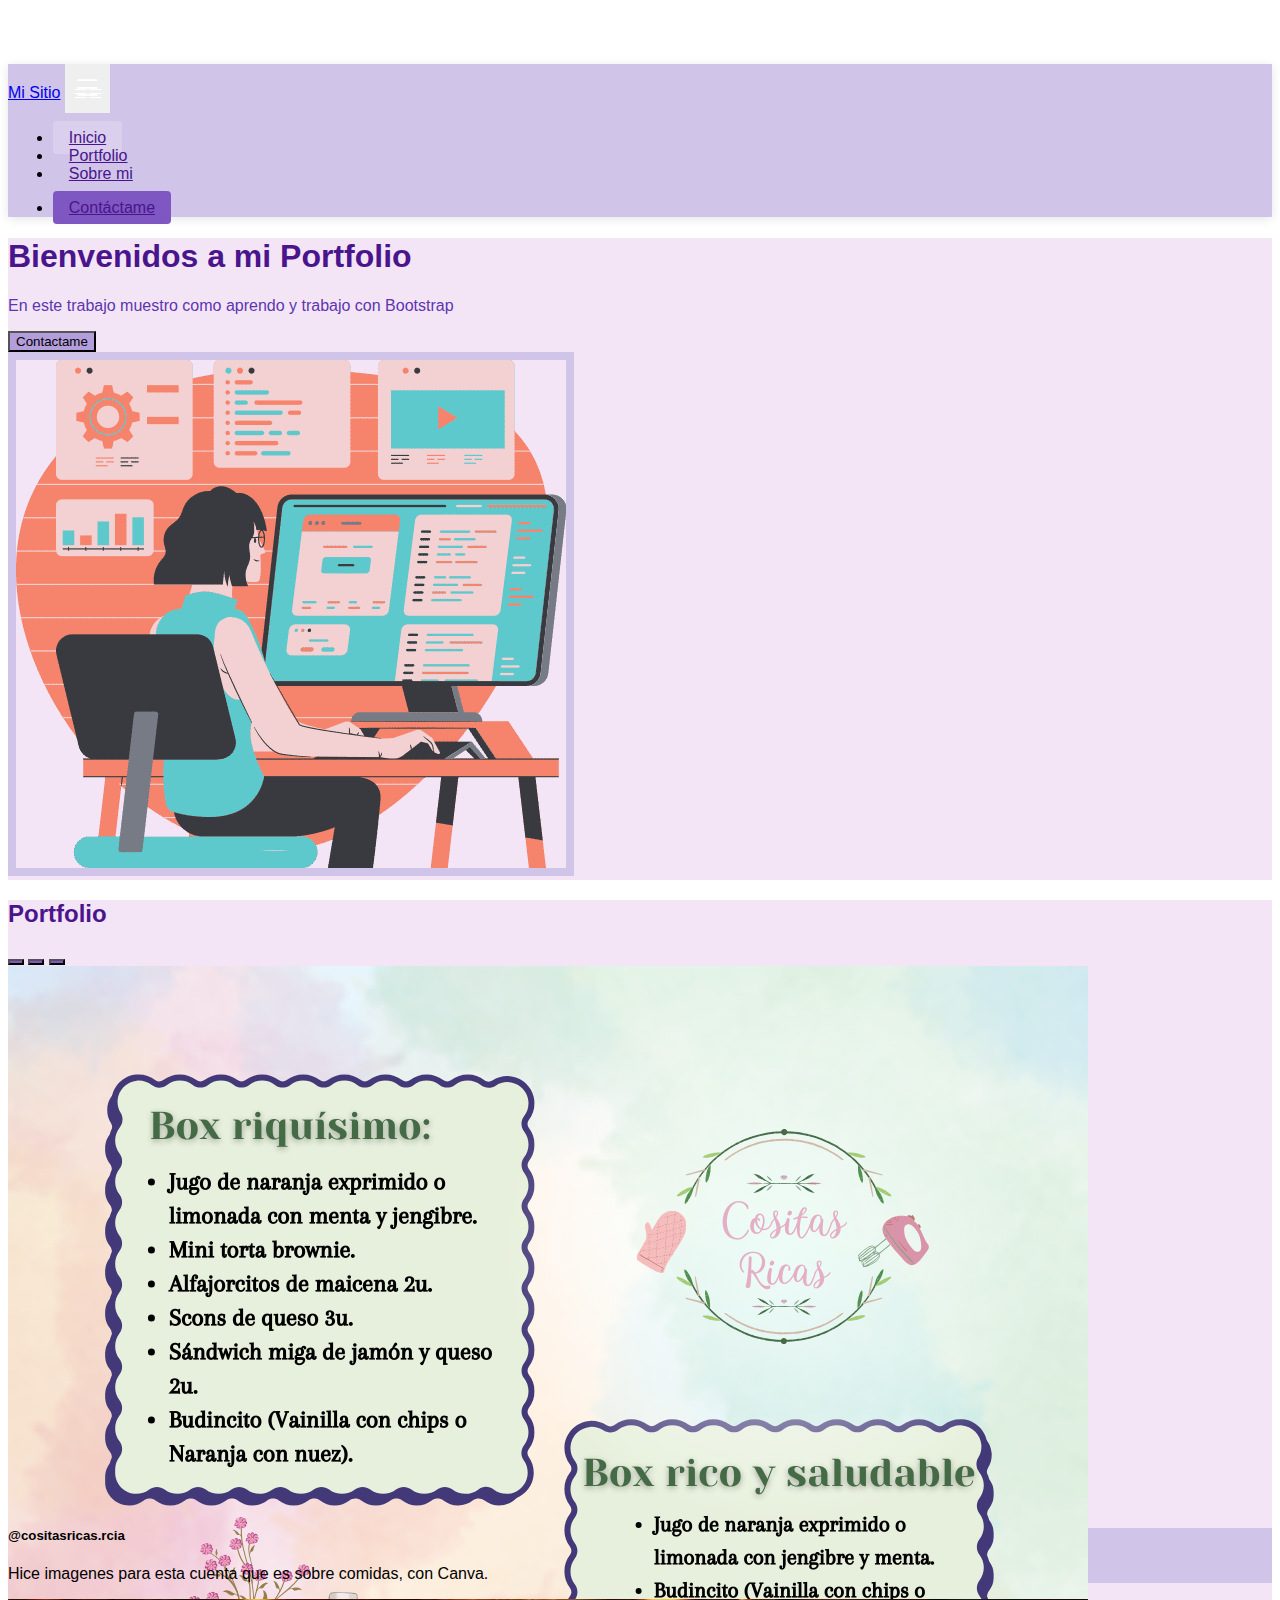
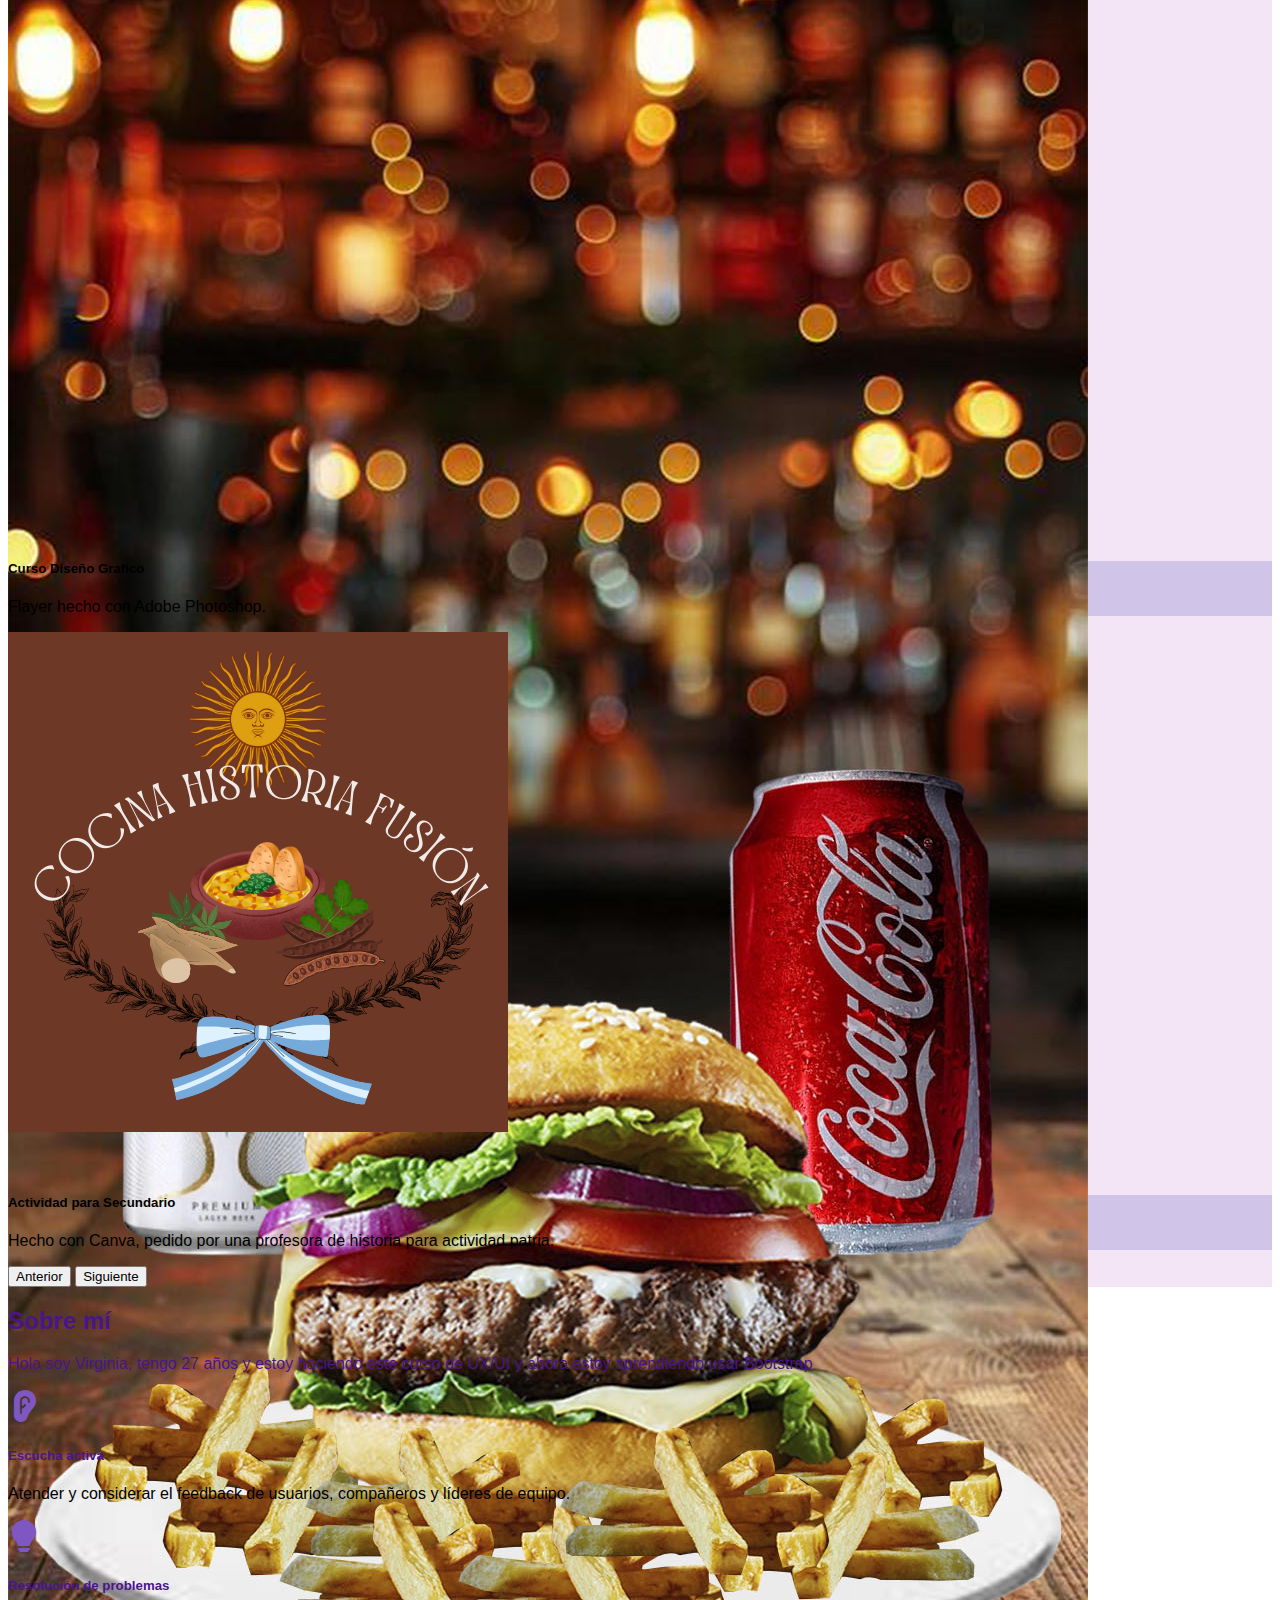
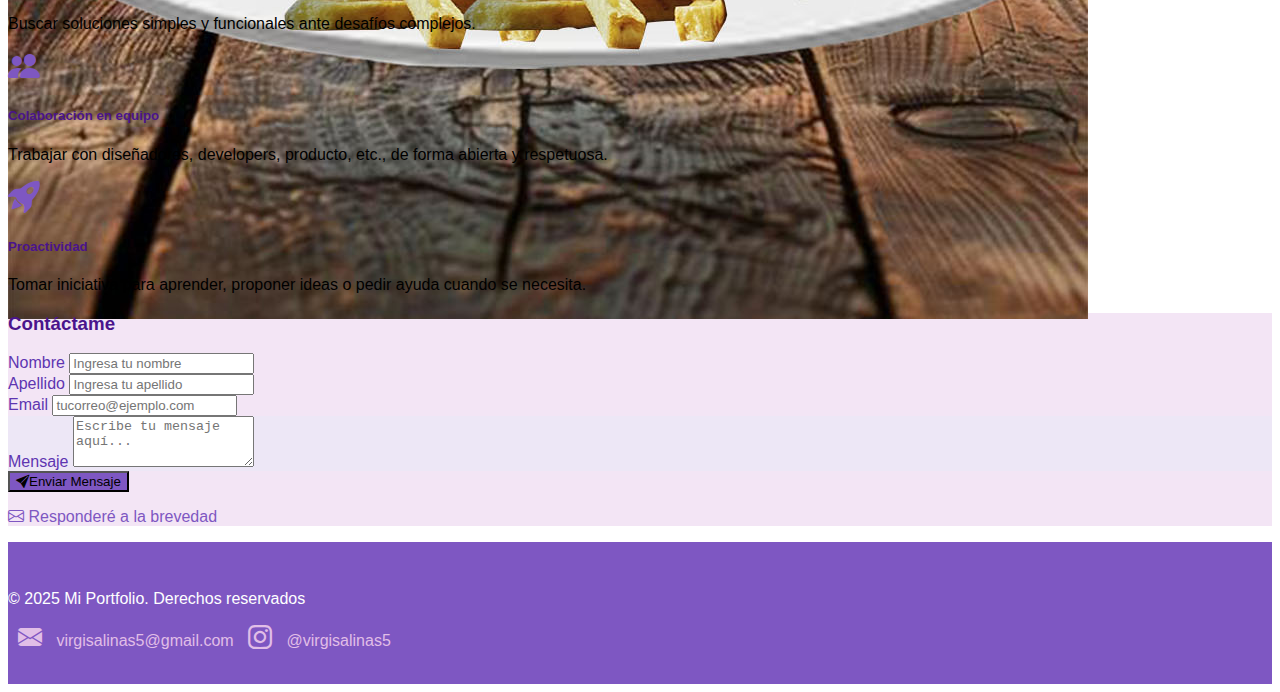
<file: Disafio Bootstrap/desafio6.html>
<!DOCTYPE html>
<html lang="en">

<head>
  <meta charset="UTF-8" />
  <meta name="viewport" content="width=device-width, initial-scale=1.0" />
  <link rel="stylesheet" href="style2.css">
  <link href="https://cdn.jsdelivr.net/npm/bootstrap@5.1.3/dist/css/bootstrap.min.css" rel="stylesheet"
    integrity="sha384-1BmE4kWBq78iYhFldvKuhfTAU6auU8tT94WrHftjDbrCEXSU1oBoqyl2QvZ6jIW3" crossorigin="anonymous" />
  <link rel="stylesheet" href="https://cdn.jsdelivr.net/npm/bootstrap-icons@1.10.0/font/bootstrap-icons.css">

  <title>Desafio 6</title>
</head>

<body>
  <nav class="navbar navbar-expand-lg fixed-top" style="background-color: #CDC1FF;">
    <div class="container-fluid">
      <a class="navbar-brand" href="#">Mi Sitio</a>
      <!-- Botón hamburguesa mejorado -->
      <button class="navbar-toggler border-0 shadow-none" type="button" data-bs-toggle="collapse"
        data-bs-target="#navbarNav" aria-controls="navbarNav" aria-expanded="false" aria-label="Toggle navigation">
        <span class="navbar-toggler-icon">
          <i class="bi bi-list" style="font-size: 1.8rem; color: white;"></i>
        </span>
      </button>

      <div class="collapse navbar-collapse" id="navbarNav">
        <ul class="navbar-nav me-auto mb-2 mb-lg-0">
          <li class="nav-item">
            <a class="nav-link active fw-medium px-3 py-2 rounded"
              style="color: #4a148c; background-color: rgba(255,255,255,0.2);" href="#inicio">Inicio</a>
          </li>
          <li class="nav-item">
            <a class="nav-link fw-medium px-3 py-2 rounded" style="color: #4a148c;" href="#portfolio">Portfolio</a>
          </li>
          <li class="nav-item">
            <a class="nav-link fw-medium px-3 py-2 rounded" style="color: #4a148c;" href="#sobre-mi">Sobre mi</a>
          </li>
        </ul>
        <ul class="navbar-nav">
          <li class="nav-item">
            <a class="nav-link btn btn-purple text-white px-4" style="background-color: #7e57c2;"
              href="#contacto">Contáctame</a>
          </li>
        </ul>
      </div>
    </div>
  </nav>

  <!-- Hero Section -->
  <section id="inicio" class="py-5 bg-purple-50">
    <div class="container py-5">
      <div class="row align-items-center">
        <!-- Columna de texto -->
        <div class="col-lg-6 mb-5 mb-lg-0 pe-lg-5">
          <h1 class="display-4 fw-bold mb-4 text-purple-800">Bienvenidos a mi Portfolio</h1>
          <p class="lead mb-4 text-purple-700">En este trabajo muestro como aprendo y trabajo con Bootstrap</p>
          <button class="btn btn-lg px-4 text-white" style="background-color: #b39ddb">Contactame</button>
        </div>

        <!-- Columna de imagen -->
        <div class="col-lg-6">
          <img src="imagen/imagenhero.webp" alt="Imagen descriptiva" class="img-fluid rounded"
            style="border: 8px solid #d1c4e9">
        </div>
      </div>
    </div>
  </section>


  <!-- Sección Carrusel -->
  <section id="portfolio" class="py-5 bg-purple-50">
    <div class="container">
      <h2 class="text-center mb-5 text-purple-800">Portfolio</h2>

      <div id="pastelCarousel" class="carousel slide carousel-fade bg-white p-2 rounded-4 shadow"
        data-bs-ride="carousel">
        <!-- Indicadores -->
        <div class="carousel-indicators">
          <button type="button" data-bs-target="#pastelCarousel" data-bs-slide-to="0"
            class="active bg-purple-600"></button>
          <button type="button" data-bs-target="#pastelCarousel" data-bs-slide-to="1" class="bg-purple-600"></button>
          <button type="button" data-bs-target="#pastelCarousel" data-bs-slide-to="2" class="bg-purple-600"></button>
        </div>

        <!-- Slides -->
        <div class="carousel-inner rounded-3 overflow-hidden">
          <!-- Slide 1 -->
          <div class="carousel-item active">
            <div class="d-flex justify-content-center" style="height: 60vh;">
              <img src="imagen/2...png" class="w-100" style="object-fit: contain;" alt="@cositasricas.rcia">
            </div>
            <div class="carousel-caption bg-purple-200 rounded-3 p-2 p-md-3 text-purple-900">
              <h5 style="color: #000;">@cositasricas.rcia</h5>
              <p class="mb-0 d-none d-sm-block" style="color: #000;">Hice imagenes para esta cuenta que es sobre
                comidas, con Canva.</p>
            </div>
          </div>

          <!-- Slide 2 -->
          <div class="carousel-item">
            <div class="d-flex justify-content-center" style="height: 60vh;">
              <img src="imagen/Flayer hamburguesa 3-4.jpg" class="w-100" style="object-fit: contain;"
                alt="Curso Diseño Grafico">
            </div>
            <div class="carousel-caption bg-purple-200 rounded-3 p-2 p-md-3 text-purple-900">
              <h5 style="color: #000;">Curso Diseño Grafico</h5>
              <p class="mb-0 d-none d-sm-block" style="color: #000;">Flayer hecho con Adobe Photoshop.</p>
            </div>
          </div>

          <!-- Slide 3 -->
          <div class="carousel-item">
            <div class="d-flex justify-content-center" style="height: 60vh;">
              <img src="imagen/comida fusión.png" class="w-100" style="object-fit: contain;"
                alt="Activdad para secundario">
            </div>
            <div class="carousel-caption bg-purple-200 rounded-3 p-2 p-md-3 text-purple-900">
              <h5 style="color: #000;">Actividad para Secundario</h5>
              <p class="mb-0 d-none d-sm-block" style="color: #000;">Hecho con Canva, pedido por una profesora de
                historia para actividad patria.</p>
            </div>
          </div>
        </div>

        <!-- Controles -->
        <button class="carousel-control-prev" type="button" data-bs-target="#pastelCarousel" data-bs-slide="prev">
          <span class="carousel-control-prev-icon bg-purple-600 rounded-circle p-3" aria-hidden="true"></span>
          <span class="visually-hidden">Anterior</span>
        </button>
        <button class="carousel-control-next" type="button" data-bs-target="#pastelCarousel" data-bs-slide="next">
          <span class="carousel-control-next-icon bg-purple-600 rounded-circle p-3" aria-hidden="true"></span>
          <span class="visually-hidden">Siguiente</span>
        </button>
      </div>


  </section>

  <!-- Sección Sobre Mí -->
  <section id="sobre-mi" class="py-5">
    <div class="container">
      <!-- Título -->
      <h2 class="text-center mb-4 text-purple-dark fw-bold">Sobre mí</h2>

      <!-- Introducción -->
      <div class="row justify-content-center mb-5">
        <div class="col-lg-8 text-center">
          <p class="lead text-purple-dark">Hola soy Virginia, tengo 27 años y estoy haciendo este curso de UX/UI y ahora
            estoy aprendiendo usar Bootstrap</p>
        </div>
      </div>

      <!-- Cards de Habilidades -->
      <div class="row g-4">
        <!-- Card 1 -->
        <div class="col-md-6 col-lg-3">
          <div class="card card-habilidad shadow-sm bg-white">
            <div class="card-body text-center p-4">
              <i class="bi bi-ear-fill icono-habilidad"></i>
              <h5 class="card-title text-purple-dark fw-bold">Escucha activa</h5>
              <p class="card-text text-muted">Atender y considerar el feedback de usuarios, compañeros y líderes de
                equipo.</p>
            </div>
          </div>
        </div>

        <!-- Card 2 -->
        <div class="col-md-6 col-lg-3">
          <div class="card card-habilidad shadow-sm bg-white">
            <div class="card-body text-center p-4">
              <i class="bi bi-lightbulb-fill icono-habilidad"></i>
              <h5 class="card-title text-purple-dark fw-bold">Resolución de problemas</h5>
              <p class="card-text text-muted">Buscar soluciones simples y funcionales ante desafíos complejos.</p>
            </div>
          </div>
        </div>

        <!-- Card 3 -->
        <div class="col-md-6 col-lg-3">
          <div class="card card-habilidad shadow-sm bg-white">
            <div class="card-body text-center p-4">
              <i class="bi bi-people-fill icono-habilidad"></i>
              <h5 class="card-title text-purple-dark fw-bold">Colaboración en equipo</h5>
              <p class="card-text text-muted">Trabajar con diseñadores, developers, producto, etc., de forma abierta y
                respetuosa.</p>
            </div>
          </div>
        </div>

        <!-- Card 4 -->
        <div class="col-md-6 col-lg-3">
          <div class="card card-habilidad shadow-sm bg-white">
            <div class="card-body text-center p-4">
              <i class="bi bi-rocket-takeoff-fill icono-habilidad"></i>
              <h5 class="card-title text-purple-dark fw-bold">Proactividad</h5>
              <p class="card-text text-muted">Tomar iniciativa para aprender, proponer ideas o pedir ayuda cuando se
                necesita.</p>
            </div>
          </div>
        </div>
      </div>
    </div>
  </section>

  <section id="contacto" class="py-4" style="background-color: #f3e5f5">
    <div class="container">
      <div class="row justify-content-center">
        <div class="col-lg-8 col-xl-6">
          <div class="card border-0 shadow-lg rounded-4 overflow-hidden ">
            <div class="row g-0">
              <!-- Columna de Contenido - Formulario de Contacto -->
              <div class="card-body p-4 p-md-5">
                <form class="needs-validation" novalidate>
                  <div class="mb-4">
                    <!-- Título del formulario -->
                    <h3 class=" text-center text-purple-800 mb-4">Contáctame</h3>

                    <!-- Campo para el nombre -->
                    <div class="mb-3">
                      <label for="nombre" class="form-label text-purple-700">Nombre</label>
                      <input type="text" class="form-control" id="nombre" placeholder="Ingresa tu nombre" required>
                    </div>

                    <!-- Campo para el apellido -->
                    <div class="mb-3">
                      <label for="apellido" class="form-label text-purple-700">Apellido</label>
                      <input type="text" class="form-control" id="apellido" placeholder="Ingresa tu apellido" required>
                    </div>

                    <!-- Campo para el email -->
                    <div class="mb-3">
                      <label for="email" class="form-label text-purple-700">Email</label>
                      <input type="email" class="form-control" id="email" placeholder="tucorreo@ejemplo.com" required>
                    </div>

                    <!-- Campo para el mensaje -->
                    <div class="mb-4 p-3 rounded-3" style="background-color: #ede7f6">
                      <label for="mensaje" class="form-label text-purple-700">Mensaje</label>
                      <textarea class="form-control" id="mensaje" rows="3" placeholder="Escribe tu mensaje aquí..."
                        required></textarea>
                    </div>
                  </div>

                  <div class="mt-auto">
                    <!-- Botón de enviar -->
                    <div class="text-center">
                      <button type="submit" class="btn text-white px-4 py-2" style="background-color: #7e57c2">
                        <i class="bi bi-send-fill me-2"></i>Enviar Mensaje
                      </button>
                    </div>

                    <!-- Texto opcional adicional -->
                    <p class="text-center text-purple-600 small mt-3 mb-0">
                      <i class="bi bi-envelope"></i> Responderé a la brevedad
                    </p>
                  </div>
                </form>
              </div>
            </div>
          </div>
        </div>
      </div>
    </div>
  </section>

   <!-- Footer -->
   <footer class="footer-purple">
    <div class="container">
        <div class="row align-items-center">
            <div class="col-md-6 text-center text-md-start mb-3 mb-md-0">
                <p class="mb-0">© 2025 Mi Portfolio. Derechos reservados</p>
            </div>
            <div class="col-md-6 text-center text-md-end">
                <a href="mailto:virgisalinas5@gmail.com" class="footer-link me-3">
                    <i class="bi bi-envelope-fill social-icon"></i> virgisalinas5@gmail.com
                </a>
                <a href="https://instagram.com/virgisalinas5" target="_blank" class="footer-link">
                    <i class="bi bi-instagram social-icon"></i> @virgisalinas5
                </a>
            </div>
        </div>
    </div>
</footer>


  <script src="https://cdn.jsdelivr.net/npm/bootstrap@5.3.0/dist/js/bootstrap.bundle.min.js"></script>
</body>

</html>
</file>
<file: Disafio Bootstrap/style2.css>
:root {
  --purple-50: #f3e5f5;
  --purple-100: #e1bee7;
  --purple-200: #d1c4e9;
  --purple-600: #7e57c2;
  --purple-700: #5e35b1;
  --purple-800: #4a148c;
  --purple-900: #6a1b9a;
}

/* Estilos generales */
html {
  scroll-behavior: smooth;
}

body {
  padding-top: 56px;
  font-family: 'Segoe UI', Tahoma, Verdana, sans-serif;
}

/* Navbar principal */
.navbar {
  background-color: var(--purple-200) !important;
  box-shadow: 0 2px 10px rgba(0, 0, 0, 0.1);
  transition: all 0.3s ease;
}

/* Botón hamburguesa - Mejorado */
.navbar-toggler {
  border: none;
  padding: 0.5rem;
  transition: all 0.3s ease;
}

.navbar-toggler:focus {
  box-shadow: 0 0 0 0.25rem rgba(126, 87, 194, 0.5);
}

.navbar-toggler-icon {
  background-image: url("data:image/svg+xml,%3csvg xmlns='http://www.w3.org/2000/svg' viewBox='0 0 30 30'%3e%3cpath stroke='rgba%28255, 255, 255, 1%29' stroke-linecap='round' stroke-miterlimit='10' stroke-width='2' d='M4 7h22M4 15h22M4 23h22'/%3e%3c/svg%3e");
  width: 1.5em;
  height: 1.5em;
  transition: all 0.3s ease;
}

/* Menú desplegable - Mejorado */
.navbar-collapse {
  background-color: var(--purple-200);
  padding: 1rem;
  margin-top: 0.5rem;
  border-radius: 8px;
  max-height: 0;
  overflow: hidden;
  transition: max-height 0.3s ease, padding 0.3s ease;
}

.navbar-collapse.show {
  max-height: 500px; /* Ajusta según necesidad */
}

/* Items del menú */
.nav-item {
  margin: 0.3rem 0;
}

.nav-link {
  color: var(--purple-800);
  padding: 0.5rem 1rem;
  border-radius: 4px;
  transition: all 0.3s ease;
}

.nav-link:hover, .nav-link:focus {
  background-color: rgba(255, 255, 255, 0.2);
  color: var(--purple-900);
}

.nav-link.active {
  background-color: rgba(255, 255, 255, 0.3);
  font-weight: 500;
}

.bg-purple-pastel {
  background-color: #f3e5f5;
}
.text-purple-dark {
  color: #4a148c;
}
.card-habilidad {
  border-radius: 15px;
  border: none;
  transition: transform 0.3s;
  height: 100%;
}
.card-habilidad:hover {
  transform: translateY(-5px);
}
.icono-habilidad {
  font-size: 2rem;
  margin-bottom: 1rem;
  color: #7e57c2;
}

.footer-purple {
  background-color: #7e57c2; /* Violeta más intenso para contraste */
  color: white;
  padding: 2rem 0;
}
.footer-link {
  color: #e1bee7; /* Violeta pastel claro */
  text-decoration: none;
  transition: color 0.3s;
}
.footer-link:hover {
  color: white;
}
.social-icon {
  font-size: 1.5rem;
  margin: 0 10px;
  color: #e1bee7;
  transition: color 0.3s;
}
.social-icon:hover {
  color: white;
}

/* Versión desktop */
@media (min-width: 992px) {
  .navbar-collapse {
    padding: 0;
    margin-top: 0;
    border-radius: 0;
    background-color: transparent !important;
    max-height: none;
    overflow: visible;
  }
  
  .nav-item {
    margin: 0 0.3rem;
  }
  
  .navbar-nav {
    align-items: center;
  }
}

/* Clases de color (optimizadas) */
.bg-purple-50 { background-color: var(--purple-50); }
.bg-purple-100 { background-color: var(--purple-100); }
.bg-purple-200 { background-color: var(--purple-200); }
.bg-purple-600 { background-color: var(--purple-600); }
.text-purple-600 { color: var(--purple-600); }
.text-purple-700 { color: var(--purple-700); }
.text-purple-800 { color: var(--purple-800); }
.text-purple-900 { color: var(--purple-900); }
.btn-purple-600 { background-color: var(--purple-600); border-color: var(--purple-600); }
.btn-outline-purple-600 { color: var(--purple-600); border-color: var(--purple-600); }
.btn-outline-purple-600:hover { background-color: var(--purple-600); color: white; }
</file>
